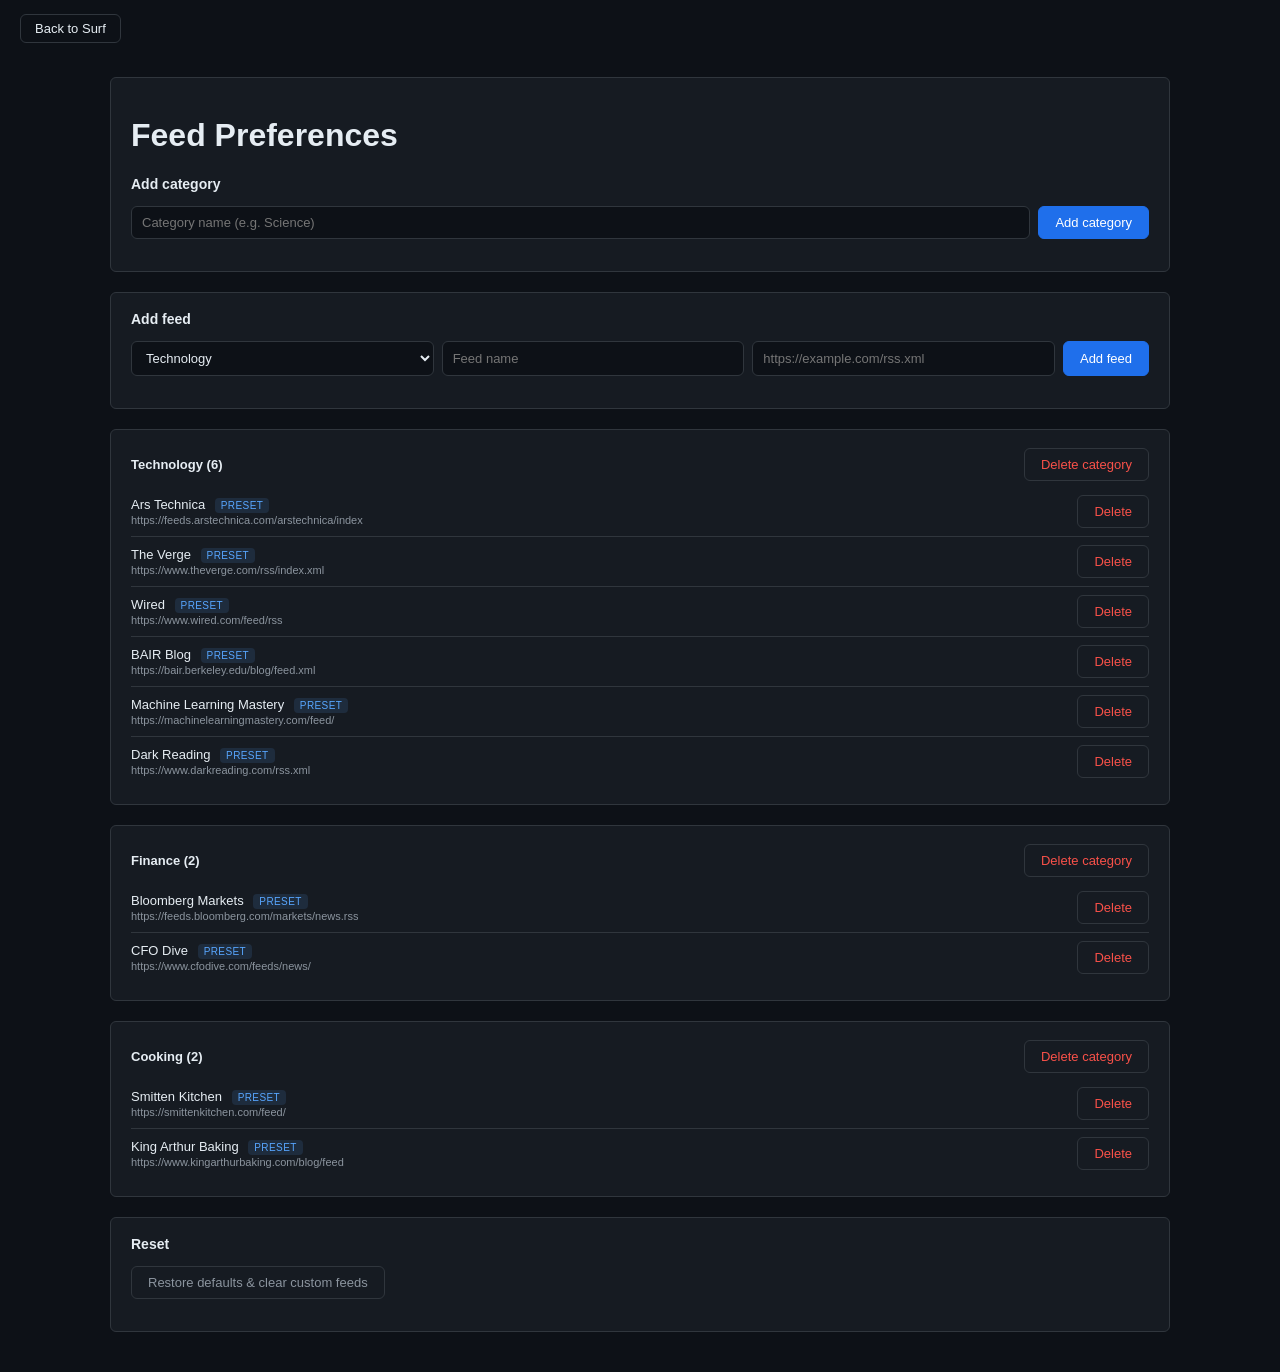
<file: web/feed/control.html>
<!doctype html>
<html lang="en">
  <head>
    <meta charset="UTF-8" />
    <meta name="viewport" content="width=device-width, initial-scale=1.0" />
    <title>Manage Feeds</title>
    <link rel="stylesheet" href="style.css" />
  </head>
  <body>
    <header class="topbar">
      <a class="nav-link" href="/index.html">Back to Surf</a>
    </header>

    <div class="container">
      <div class="pwrap">
        <div class="panel">
          <h1>Feed Preferences</h1>
          <h2>Add category</h2>
          <div class="form-row">
            <input
              type="text"
              id="newCategoryName"
              placeholder="Category name (e.g. Science)"
            />
            <button id="addCategoryBtn">Add category</button>
          </div>
        </div>
        <div class="panel">
          <h2>Add feed</h2>
          <div class="form-row">
            <select id="feedCategorySelect"></select>
            <input type="text" id="newFeedName" placeholder="Feed name" />
            <input
              type="url"
              id="newFeedUrl"
              placeholder="https://example.com/rss.xml"
            />
            <button id="addFeedBtn">Add feed</button>
          </div>
        </div>

        <div id="categoriesList"></div>

        <div class="panel">
          <h2>Reset</h2>
          <div class="form-row">
            <button class="btn-ghost" id="resetBtn">
              Restore defaults &amp; clear custom feeds
            </button>
          </div>
        </div>
      </div>
    </div>

    <div class="toast" id="toast"></div>

    <script src="feeds.js"></script>
    <script src="control.js"></script>
  </body>
</html>
</file>
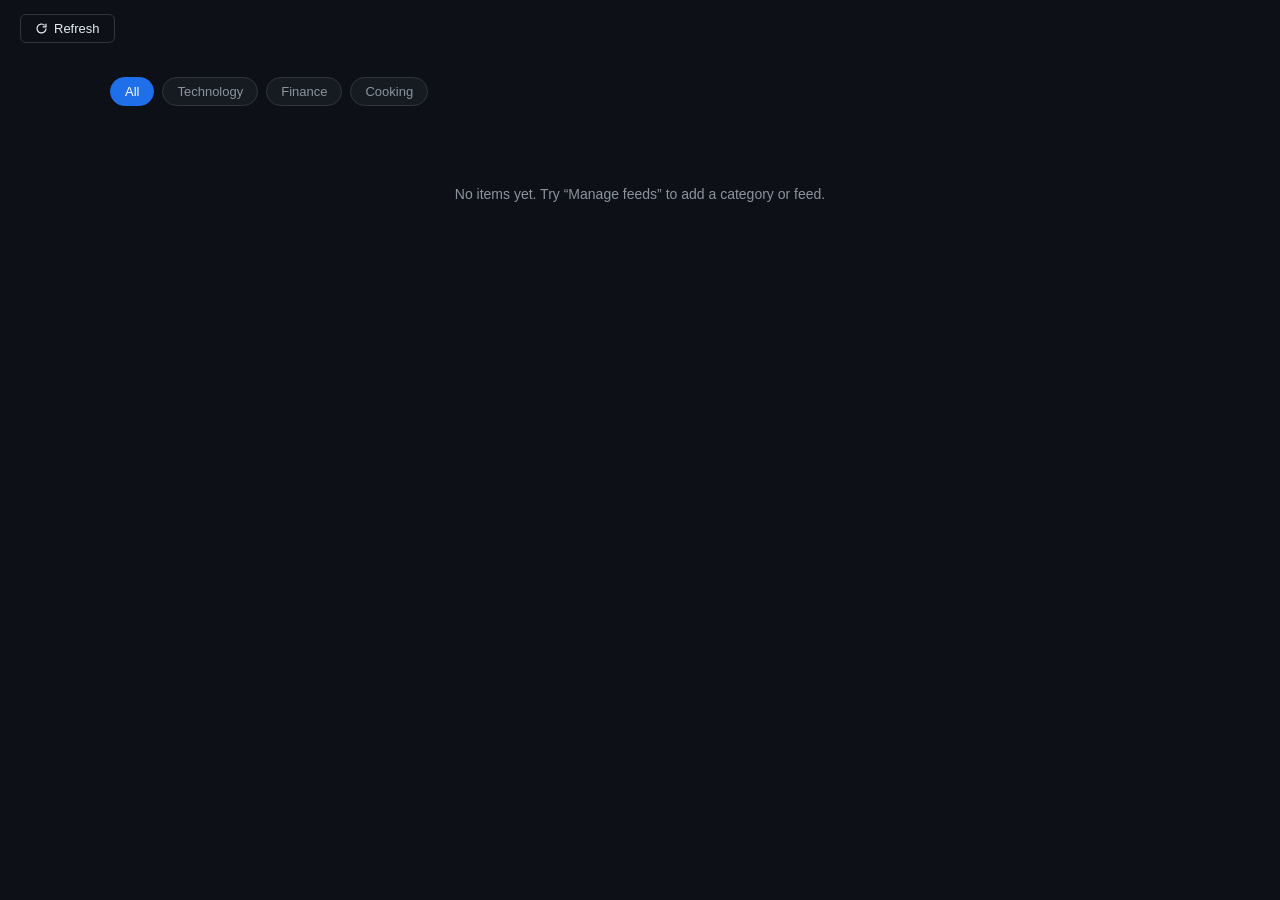
<file: web/feed/feed.html>
<!doctype html>
<html lang="en">
  <head>
    <meta charset="UTF-8" />
    <meta name="viewport" content="width=device-width, initial-scale=1.0" />
    <title>Feed Viewer</title>
    <link rel="stylesheet" href="style.css" />
  </head>
  <body>
    <header class="topbar">
      <div style="display: flex; gap: 8px; align-items: center">
        <button class="nav-link refresh-btn" id="refreshBtn" type="button">
          <svg
            width="13"
            height="13"
            viewBox="0 0 16 16"
            fill="none"
            stroke="currentColor"
            stroke-width="1.5"
          >
            <path d="M13.5 8a5.5 5.5 0 1 1-1.6-3.9M13.5 2v4h-4" />
          </svg>
          Refresh
        </button>
      </div>
    </header>

    <div class="container">
      <div class="tabs" id="tabs"></div>
      <div id="content"><div class="loading-state">Loading feeds…</div></div>
    </div>

    <script src="feeds.js"></script>
    <script src="script.js"></script>
  </body>
</html>
</file>
<file: web/feed/style.css>
:root {
  --bg: #0d1117;
  --bg-elevated: #161b22;
  --border: #30363d;
  --text: #e6edf3;
  --text-muted: #8b949e;
  --accent: #58a6ff;
  --accent-dim: #1f6feb;
  --danger: #f85149;
  --success: #3fb950;
  --radius: 6px;
}

* {
  box-sizing: border-box;
  scrollbar-width: none;
}

body {
  margin: 0;
  background: var(--bg);
  color: var(--text);
  font-family:
    -apple-system, BlinkMacSystemFont, "Segoe UI", Helvetica, Arial, sans-serif;
}

header.topbar {
  display: flex;
  align-items: center;
  justify-content: space-between;
  gap: 12px;
  padding: 14px 20px;
  position: sticky;

  top: 0;
  z-index: 10;
}

header.topbar h1 {
  font-size: 16px;
  font-weight: 600;
  margin: 0;
  display: flex;
  align-items: center;
  gap: 8px;
}

header.topbar h1::before {
  content: "◆";
  color: var(--accent);
  font-size: 14px;
}

.nav-link {
  color: var(--text);
  background: var(--bg);
  border: 1px solid var(--border);
  border-radius: var(--radius);
  padding: 6px 14px;
  font-size: 13px;
  text-decoration: none;
}
.nav-link:hover {
  border-color: var(--accent);
  color: var(--accent);
}

.container {
  max-width: 1100px;
  margin: 0 auto;
  padding: 20px;
}

/* ---- category tabs ---- */
.tabs {
  display: flex;
  flex-wrap: wrap;
  gap: 8px;
  margin-bottom: 20px;
}
.tab {
  background: var(--bg-elevated);
  border: 1px solid var(--border);
  color: var(--text-muted);
  border-radius: 999px;
  padding: 6px 14px;
  font-size: 13px;
  cursor: pointer;
}
.tab:hover {
  color: var(--text);
}
.tab.active {
  background: var(--accent-dim);
  border-color: var(--accent-dim);
  color: #fff;
}

/* ---- feed grid: 2 per row, 1 on small screens ---- */
.feed-grid {
  display: grid;
  grid-template-columns: repeat(2, 1fr);
  gap: 16px;
}
@media (max-width: 600px) {
  .feed-grid {
    grid-template-columns: 1fr;
  }
}

.card {
  background: var(--bg-elevated);
  /* border: 1px solid var(--border); */
  border-radius: var(--radius);
  overflow: hidden;
  display: flex;
  flex-direction: column;
  transition: border-color 0.15s ease;
}
.card:hover {
  border-color: var(--accent);
}

.card-img {
  width: 100%;
  aspect-ratio: 16/9;
  object-fit: cover;
  background: #010409;
  display: block;
}
.card-img.placeholder {
  display: flex;
  align-items: center;
  justify-content: center;
  color: var(--text-muted);
  font-size: 28px;
}

.card-body {
  padding: 12px 14px 14px;
  flex: 1;
  display: flex;
  flex-direction: column;
}

.card-source {
  font-size: 11px;
  color: var(--accent);
  text-transform: uppercase;
  letter-spacing: 0.04em;
  margin-bottom: 6px;
}

.card-title {
  font-size: 15px;
  font-weight: 600;
  line-height: 1.35;
  margin: 0 0 6px;
}
.card-title a {
  color: var(--text);
  text-decoration: none;
}
.card-title a:hover {
  color: var(--accent);
}

.card-desc {
  font-size: 13px;
  color: var(--text-muted);
  line-height: 1.5;
  margin: 0 0 10px;
  display: -webkit-box;
  -webkit-line-clamp: 3;
  line-clamp: 3;
  -webkit-box-orient: vertical;
  overflow: hidden;
}

.card-date {
  font-size: 11px;
  color: var(--text-muted);
  margin-top: auto;
}

/* ---- skeleton loading cards ---- */
.skeleton {
  background: var(--bg-elevated);
  border: 1px solid var(--border);
  border-radius: var(--radius);
  overflow: hidden;
}
.skeleton .sk-img {
  width: 100%;
  aspect-ratio: 16/9;
  background: linear-gradient(90deg, #161b22 25%, #1c2128 37%, #161b22 63%);
  background-size: 400% 100%;
  animation: sk-pulse 1.4s ease infinite;
}
.skeleton .sk-body {
  padding: 12px 14px 14px;
}
.skeleton .sk-line {
  height: 10px;
  border-radius: 4px;
  margin-bottom: 8px;
  background: linear-gradient(90deg, #161b22 25%, #1c2128 37%, #161b22 63%);
  background-size: 400% 100%;
  animation: sk-pulse 1.4s ease infinite;
}
.skeleton .sk-line.short {
  width: 60%;
}
@keyframes sk-pulse {
  0% {
    background-position: 100% 50%;
  }
  100% {
    background-position: 0 50%;
  }
}

.refresh-btn {
  display: inline-flex;
  align-items: center;
  gap: 6px;
}
.refresh-btn.spinning svg {
  animation: spin 0.8s linear infinite;
}
@keyframes spin {
  to {
    transform: rotate(360deg);
  }
}
.cache-note {
  font-size: 11px;
  color: var(--text-muted);
  margin: -8px 0 16px;
}

.empty-state,
.loading-state,
.error-state {
  text-align: center;
  color: var(--text-muted);
  padding: 60px 20px;
  font-size: 14px;
}
.error-state {
  color: var(--danger);
}

/* ---- control page ---- */
.panel {
  background: var(--bg-elevated);
  border: 1px solid var(--border);
  border-radius: var(--radius);
  padding: 18px 20px;
  margin-bottom: 20px;
}
.panel h2 {
  font-size: 14px;
  margin: 0 0 14px;
  color: var(--text);
}
.panel h2 .count {
  color: var(--text-muted);
  font-weight: 400;
}

.form-row {
  display: flex;
  flex-wrap: wrap;
  gap: 8px;
  margin-bottom: 14px;
}
input[type="text"],
input[type="url"],
select {
  background: var(--bg);
  border: 1px solid var(--border);
  color: var(--text);
  border-radius: var(--radius);
  padding: 8px 10px;
  font-size: 13px;
  flex: 1;
  min-width: 140px;
}
input:focus,
select:focus {
  outline: 1px solid var(--accent);
  border-color: var(--accent);
}

button {
  background: var(--accent-dim);
  color: #fff;
  border: 1px solid var(--accent-dim);
  border-radius: var(--radius);
  padding: 8px 16px;
  font-size: 13px;
  cursor: pointer;
  white-space: nowrap;
}
button:hover {
  background: var(--accent);
  border-color: var(--accent);
}
button.btn-danger {
  background: transparent;
  border-color: var(--border);
  color: var(--danger);
}
button.btn-danger:hover {
  border-color: var(--danger);
  background: rgba(248, 81, 73, 0.1);
}
button.btn-ghost {
  background: transparent;
  border-color: var(--border);
  color: var(--text-muted);
}
button.btn-ghost:hover {
  color: var(--text);
  border-color: var(--text-muted);
}

.feed-row {
  display: flex;
  align-items: center;
  justify-content: space-between;
  gap: 10px;
  padding: 8px 0;
  border-bottom: 1px solid var(--border);
}
.feed-row:last-child {
  border-bottom: none;
}
.feed-info {
  display: flex;
  flex-direction: column;
  gap: 2px;
  min-width: 0;
}
.feed-name {
  font-size: 13px;
  font-weight: 500;
}
.feed-url {
  font-size: 11px;
  color: var(--text-muted);
  overflow: hidden;
  text-overflow: ellipsis;
  white-space: nowrap;
  max-width: 420px;
}
.badge {
  font-size: 10px;
  text-transform: uppercase;
  letter-spacing: 0.04em;
  padding: 2px 6px;
  border-radius: 4px;
  background: rgba(88, 166, 255, 0.12);
  color: var(--accent);
  margin-left: 6px;
}
.category-header {
  display: flex;
  align-items: center;
  justify-content: space-between;
  margin-bottom: 6px;
}
.category-header h3 {
  font-size: 13px;
  margin: 0;
  color: var(--text);
}
.toast {
  position: fixed;
  bottom: 20px;
  right: 20px;
  background: var(--bg-elevated);
  border: 1px solid var(--success);
  color: var(--success);
  padding: 10px 16px;
  border-radius: var(--radius);
  font-size: 13px;
  opacity: 0;
  transform: translateY(8px);
  transition: all 0.2s ease;
  pointer-events: none;
}
.toast.show {
  opacity: 1;
  transform: translateY(0);
}

.feed {
  align-self: flex-end;
}

svg {
  width: 40;
}
</file>
